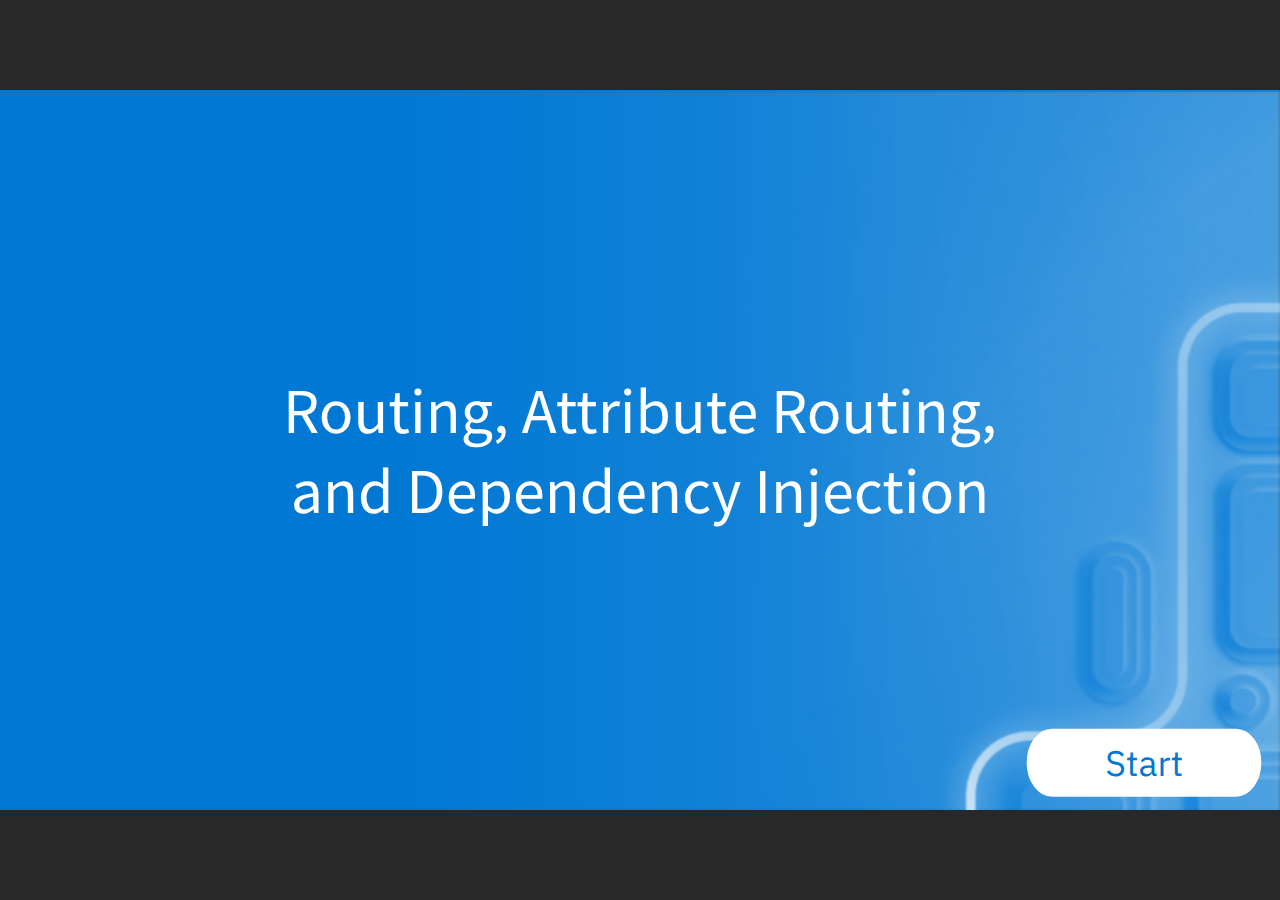
<file: index.html>
﻿<!doctype html>
<html lang="en-US">
<head>
  <meta charset="utf-8">
  <!-- Created using Storyline 360 x64 - http://www.articulate.com  -->
  <!-- version: 3.98.34263.0 -->
  <title>Routing, Attribute Routing, 
and Dependency Injection </title>
  <meta http-equiv="x-ua-compatible" content="IE=edge"/>
  <meta name="viewport" content="width=device-width,initial-scale=1,user-scalable=no,shrink-to-fit=no,minimal-ui"/>
  <meta name="apple-mobile-web-app-capable" content="yes"/>
  <style>
    html, body { height: 100%; padding: 0; margin: 0 }
    #app { height: 100%; width: 100%; }
  </style>

  <script>
    window.DS = {};
    window.globals = {
      DATA_PATH_BASE: '',
      HAS_FRAME: true,
      HAS_SLIDE: true,

      lmsPresent: false,
      tinCanPresent: false,
      cmi5Present: false,
      aoSupport: false,
      scale: 'noscale',
      captureRc: false,
      browserSize: 'optimal',
      bgColor: '#282828',
      features: 'DropInAcc,DropInBase,DropInCore,DropInInteractions,DropInVideo,JsApiBasics,MathExpressions,MorphTransition,MultipleQuizTracking,SetFocusTrigger',
      themeName: 'unified',
      preloaderColor: '#FFFFFF',
      suppressAnalytics: false,
      productChannel: 'stable',
      publishSource: 'storyline',
      aid: 'aid|ec1426b3-023f-4ed3-86a6-291b0afe7aa1',
      cid: '0c2811fe-da39-4bd2-8c46-624f54ed0cc6',
      playerVersion: '3.98.34263.0',
      publishTimestamp: '2025-03-24T18:45:37.6296131Z',
      maxIosVideoElements: 10,
      connectionSettings: { message: 'You%20are%20offline.%20Trying%20to%20reconnect...', useDarkTheme: false, mode: 'disabled' },
      hasFeature: function(feature) {
        return this.features.split(',').includes(feature);
      },
      
      parseParams: function(qs) {
        if (window.globals.parsedParams != null) {
          return window.globals.parsedParams;
        }
        qs = (qs || window.location.search.substr(1)).split('+').join(' ');
        var params = {},
            tokens,
            re = /[?&]?([^=]+)=([^&]*)/g;

        while (tokens = re.exec(qs)) {
          params[decodeURIComponent(tokens[1]).trim()] =
            decodeURIComponent(tokens[2]).trim();
        }
        window.globals.parsedParams = params;
        return params;
      }

    };
  </script>
  <script>
    var isIe11 = ('ActiveXObject' in window || window.MSBlobBuilder != null)
      && window.msCrypto != null && !window.ActiveXObject;
    if (isIe11) {
      window.globals.unsupportedBrowser = true;
      document.write(atob('[base64]'));
    }
  </script>

  <script>
    if (window.globals.hasFeature('NewAiCourseTranslation')) {
      
      
    }
  </script>

  
  <script>window.THREE = { };</script>
  
</head>
<body style="background: #282828" class="cs-HTML theme-unified">
  <!-- 360 -->
  <script>!function(){var e,i=/iPhone/i,o=/iPod/i,n=/iPad/i,t=/\biOS-universal(?:.+)Mac\b/i,r=/\bAndroid(?:.+)Mobile\b/i,a=/Android/i,d=/(?:SD4930UR|\bSilk(?:.+)Mobile\b)/i,p=/Silk/i,l=/Windows Phone/i,u=/\bWindows(?:.+)ARM\b/i,b=/BlackBerry/i,s=/BB10/i,c=/Opera Mini/i,f=/\b(CriOS|Chrome)(?:.+)Mobile/i,h=/Mobile(?:.+)Firefox\b/i,v=function(e){return void 0!==e&&"MacIntel"===e.platform&&"number"==typeof e.maxTouchPoints&&e.maxTouchPoints>1&&"undefined"==typeof MSStream};e=function(e){var m={userAgent:"",platform:"",maxTouchPoints:0};e||"undefined"==typeof navigator?"string"==typeof e?m.userAgent=e:e&&e.userAgent&&(m={userAgent:e.userAgent,platform:e.platform,maxTouchPoints:e.maxTouchPoints||0}):m={userAgent:navigator.userAgent,platform:navigator.platform,maxTouchPoints:navigator.maxTouchPoints||0};var g=m.userAgent,y=g.split("[FBAN");void 0!==y[1]&&(g=y[0]),void 0!==(y=g.split("Twitter"))[1]&&(g=y[0]);var A=function(e){return function(i){return i.test(e)}}(g),w={apple:{phone:A(i)&&!A(l),ipod:A(o),tablet:!A(i)&&(A(n)||v(m))&&!A(l),universal:A(t),device:(A(i)||A(o)||A(n)||A(t)||v(m))&&!A(l)},amazon:{phone:A(d),tablet:!A(d)&&A(p),device:A(d)||A(p)},android:{phone:!A(l)&&A(d)||!A(l)&&A(r),tablet:!A(l)&&!A(d)&&!A(r)&&(A(p)||A(a)),device:!A(l)&&(A(d)||A(p)||A(r)||A(a))||A(/\bokhttp\b/i)},windows:{phone:A(l),tablet:A(u),device:A(l)||A(u)},other:{blackberry:A(b),blackberry10:A(s),opera:A(c),firefox:A(h),chrome:A(f),device:A(b)||A(s)||A(c)||A(h)||A(f)},any:!1,phone:!1,tablet:!1};return w.any=w.apple.device||w.android.device||w.windows.device||w.other.device,w.phone=w.apple.phone||w.android.phone||w.windows.phone,w.tablet=w.apple.tablet||w.android.tablet||w.windows.tablet,w}(),"object"==typeof exports&&"undefined"!=typeof module?module.exports=e:"function"==typeof define&&define.amd?define((function(){return e})):this.isMobile=e}();
    window.isMobile.apple.tablet = window.isMobile.apple.tablet ||
      (navigator.platform === 'MacIntel' && navigator.maxTouchPoints > 1);
    window.isMobile.apple.device = window.isMobile.apple.device || window.isMobile.apple.tablet;
    window.isMobile.tablet = window.isMobile.tablet || window.isMobile.apple.tablet;
    window.isMobile.any = window.isMobile.any || window.isMobile.apple.tablet;
  </script>

  <div id="focus-sink" tabindex="-1"></div>

  <div id="preso"></div>
  <script>
    (function() {

      var classTypes = [ 'desktop', 'mobile', 'phone', 'tablet' ];

      var addDeviceClasses = function(prefix, testObj) {
        var curr, i;
        for (i = 0; i < classTypes.length; i++) {
          curr = classTypes[i];
          if (testObj[curr]) {
            document.body.classList.add(prefix + curr);
          }
        }
      };

      var params = window.globals.parseParams(),
          isDevicePreview = params.devicepreview === '1',
          isPhoneOverride = params.deviceType === 'phone' || (isDevicePreview && params.phone == '1'),
          isTabletOverride = (params.deviceType === 'tablet' || isDevicePreview) && !isPhoneOverride,
          isMobileOverride = isPhoneOverride || isTabletOverride;

      var deviceView = {
        desktop: !window.isMobile.any && !isMobileOverride,
        mobile: window.isMobile.any || isMobileOverride,
        phone: isPhoneOverride || (window.isMobile.phone && !isTabletOverride),
        tablet: isTabletOverride || window.isMobile.tablet
      };

      window.globals.deviceView = deviceView;
      window.isMobile.desktop = !window.isMobile.any;
      window.isMobile.mobile = window.isMobile.any;

      addDeviceClasses('view-', deviceView);

    })();
  </script>
  
  <script src='story_content/triggers.js' type=text/javascript></script>
<script src='story_content/user.js' type=text/javascript></script>
  <div class="slide-loader"></div>

  <script>
    var doc = document, loader = doc.body.querySelector('.slide-loader'); [ 1, 2, 3 ].forEach(function(n) { var d = doc.createElement('div'); d.style.backgroundColor = window.globals.preloaderColor; d.classList.add('mobile-loader-dot'); d.classList.add('dot' + n); loader.appendChild(d); });
  </script>

  <div class="mobile-load-title-overlay" style="display: none">
    <div class="mobile-load-title">Routing, Attribute Routing, 
and Dependency Injection </div>
  </div>

  <div class="mobile-chrome-warning"></div>

  
<style>
  .warn-connection-dialog {
    display: none;
    background: transparent;
    pointer-events: all;
    position: fixed;
    left: 0;
    top: 0;
    width: 100%;
    height: 100%;
    z-index: 999;
  }

  .warn-connection-content {
    pointer-events: all;
    border-radius: 4px;
    background: white;
    border: 1px solid #E7E7E7;
    color: #333333;
    box-shadow: 0 2px 4px rgba(0, 0, 0, 0.25);
    transition: all 150ms ease-out;
    position: absolute;
    white-space: nowrap;
  }

  .view-phone.is-landscape .warn-connection-content {
    left: 23px;
    bottom: 23px;
  }

  .view-tablet.is-landscape .warn-connection-content {
    left: 50%;
    top: 20px;
    transform: translateX(-50%);
  }

  .view-mobile.is-portrait .warn-connection-content {
    transform: translate(-50%, calc(-100% - 15px));
  }

  .warn-connection-content p {
    display: inline-block;
    margin: 0 8px 0 0;
    line-height: 33px;
    font-size: 11px;
  }

  .warn-connection-content svg {
    position: relative;
    vertical-align: middle;
    margin: 0 2px 2px 8px;
  }

  .view-desktop .warn-connection-content {
    left: 1.5em;
    bottom: 1.5em;
  }

  .view-desktop .warn-connection-content p {
    font-size: 1.1em;
  }

  .is-offline .warn-connection-dialog {
    display: block;
  }

  .is-offline .cs-panel * {
    pointer-events: none !important;
  }

  .is-offline .cs-panel {
    pointer-events: all !important;
  }

  .is-offline #nav-controls * {
    pointer-events: none !important;
  }

  .is-offline #nav-controls {
    pointer-events: all !important;
  }
</style>

<div class="warn-connection-dialog" role="alertdialog" aria-modal="true" tabindex="0" aria-labelledby="warn-connection-message">
  <div class="warn-connection-content">
    <svg width="17" height="15" viewBox="0 0 17 15" xmlns="http://www.w3.org/2000/svg">
      <path fill="#8F0000" stroke="white" d="M16.07,12.98 L15.88,12.23 L9.51,1.21 C8.97,0.26,7.6,0.26,7.06,1.21 L0.69,12.23 C0.15,13.16,0.81,14.36,1.91,14.36 H14.65 C15.47,14.36,16.05,13.7,16.07,12.98 Z"/>
      <path fill="white" stroke="white" d="M8.58,5.5 C8.35,5.28,8.5,5.35,8.21,5.32 C8.09,5.35,7.97,5.49,7.96,5.67 C7.97,5.79,7.98,5.92,7.98,6.04 L7.98,6.04 C7.99,6.17,8,6.31,8.01,6.43 L8.01,6.44 C8.03,6.92,8.06,7.41,8.09,7.9 L8.09,7.9 C8.12,8.39,8.14,8.88,8.17,9.37 C8.17,9.39,8.18,9.42,8.2,9.44 C8.23,9.46,8.25,9.47,8.28,9.47 C8.31,9.47,8.34,9.46,8.35,9.44 C8.37,9.43,8.38,9.4,8.39,9.35 L8.39,9.34 C8.39,9.24,8.4,9.15,8.4,9.05 L8.4,9.05 C8.41,8.96,8.41,8.86,8.42,8.75 C8.43,8.44,8.45,8.12,8.47,7.81 L8.47,7.81 C8.49,7.49,8.51,7.18,8.53,6.87 C8.55,6.46,8.56,6.05,8.59,5.64 L8.6,5.62 C8.6,5.57,8.59,5.53,8.58,5.5 L8.21,5.32 Z"/>
      <circle fill="white" stroke="white" cx="8.3" cy="11.35" r="0.3"/>
    </svg>
    <p id="warn-connection-message">You are offline. Trying to reconnect...</p>
  </div>
</div>

<script>
  (function() {
    window.DS.connection = {
      warningShown: false,
      assets: {},
      loadingAssetGroup: false,
      retryDelay: 500
    };

    var connectionSettings = window.globals.connectionSettings || {};

    var useConnectionMessages = window.AbortController != null &&
      window.location.protocol != 'file:' &&
      connectionSettings.mode === 'normal';

    window.DS.connection.useConnectionMessages = useConnectionMessages;

    var assetCount = 0;
    var checkLoadedId;


    if (useConnectionMessages && connectionSettings != null) {
      var contentEl = document.querySelector('.warn-connection-content');
      var messageEl = contentEl.querySelector('p');

      if (connectionSettings.useDarkTheme) {
        contentEl.style.borderColor = '#BABBBA';
        contentEl.style.backgroundColor = '#282828';
        contentEl.style.color = '#FFFFFF';
      }

      if (connectionSettings.message != null) {
        messageEl.textContent = window.decodeURIComponent(connectionSettings.message);
      }
    }

    function checkAssetsReady() {
      for (var i in DS.connection.assets) {
        if (!DS.connection.assets[i].success) {
          return false;
        }
      }
      return true;
    }

    function stopAssetGroup() {
      if (!useConnectionMessages) { return; }

      assetCount = 0;

      DS.connection.oldAssetGroup = DS.connection.assets;
      DS.connection.assets = {};
      DS.connection.loadingAssetGroup = false;
      clearInterval(checkLoadedId);
    }

    function startAssetGroup() {
      if (!useConnectionMessages) { return; }
      var ticks = 0;
      clearInterval(checkLoadedId);
      checkLoadedId = setInterval(function() {
        var loaded = 0;
        if (assetCount === 0 && loaded === 0) {
          clearInterval(checkLoadedId);
          return;
        }

        for (var i in DS.connection.assets) {
          if (DS.connection.assets[i].success) {
            loaded++;
          }
        }

        if (assetCount === loaded && checkAssetsReady()) {
          for (var i in DS.connection.assets) {
            if (DS.connection.assets[i].action) {
              DS.connection.assets[i].action();
            }
          }
          hideWarning();
          stopAssetGroup();
        }
      }, 100)
    }

    function requiredAsset(url, action, retry, type) {
      if (!useConnectionMessages) { return; }
      if (DS.connection.assets[url]) { return; }

      DS.connection.assets[url] = {
        success: false, action: action, retry: retry, type: type
      };
      assetCount = Object.keys(DS.connection.assets).length;
      if (!DS.connection.loadingAssetGroup) {
        startAssetGroup();
      }
      DS.connection.loadingAssetGroup = true;
    }

    function assetLoaded(url) {
      if (!useConnectionMessages) { return; }
      if (DS.connection.assets[url]) {
        DS.connection.assets[url].success = true;
      }
    }

    function assetFailed(url) {
      if (!useConnectionMessages) { return; }
      if (!DS.connection.assets[url]) {
        if (/\.js$/.test(url) && url.indexOf('transcripts') === -1) {
          setTimeout(function() {
            if (DS.connection.lastSlideLoaded != null) {
              DS.connection.lastSlideLoaded();
            }
          }, DS.connection.retryDelay);
        }
        return;
      }
      if (!DS.connection.warningShown) { showWarning(); }
      if (DS.connection.assets[url].retry) {
        setTimeout(function() {
          if (!DS.connection.assets[url].success) {
            DS.connection.assets[url].retry()
          }
        }, DS.connection.retryDelay);
      }
    }

    function hideWarning() {
      document.body.classList.remove('is-offline');
      DS.connection.warningShown = false;
      enableKeys();
    }
    DS.connection.hideWarning = hideWarning

    function showWarning(btn) {
      document.body.classList.add('is-offline')
      DS.connection.warningShown = true;
      updateWarningPosition();
      disableKeys();
    }

    function updateWarningPosition() {
      if (!DS.connection.warningShown) {
        return;
      }

      var isPortrait = document.body.classList.contains('is-portrait');
      var isMobile = document.body.classList.contains('view-mobile');
      var warningEl = document.querySelector('.warn-connection-content');

      if (isPortrait && isMobile) {
        var slide = document.querySelector('.primary-slide');
        var slideRect = slide != null
          ? slide.getBoundingClientRect()
          : { top: window.innerHeight, left: 0, width: window.innerWidth };

        warningEl.style.top = `${slideRect.top}px`
        warningEl.style.left = `${slideRect.left + slideRect.width / 2}px`
      } else {
        warningEl.style.top = null;
        warningEl.style.left = null;
      }

      window.requestAnimationFrame(updateWarningPosition);
    }

    function onDisableKeyDown(e) {
      e.preventDefault();
      e.stopImmediatePropagation();
    }

    function onDisableKeyUp(e) {
      e.preventDefault();
      e.stopImmediatePropagation();
    }

    var accStyle = document.createElement('style');
    var warnDialogEl = document.querySelector('.warn-connection-dialog');

    function disableKeys() {
      if (DS.views && DS.views.nsStack && DS.views.nsStack.length === 1) {
        DS.views.nsStack[0].tabReachable = false
        DS.views.nsStack[0].updateTabIndex(true, true);
      }

      accStyle.innerHTML = '.acc-shadow-dom { display: none; }';
      document.body.appendChild(accStyle);

      warnDialogEl.parentNode.append(warnDialogEl);
      warnDialogEl.focus();
    }

    function enableKeys() {
      accStyle.remove();
      if (DS.views && DS.views.nsStack && DS.views.nsStack.length === 1 && DS.views.nsStack[0].name === '_frame') {
        DS.views.nsStack[0].tabReachable = true;
        DS.views.nsStack[0].updateTabIndex();
      }
    }

    // these will all be noops if the feature flag isn't set in
    // the data and `window.globals.features`
    DS.connection.requiredAsset = requiredAsset;
    DS.connection.assetLoaded = assetLoaded;
    DS.connection.assetFailed = assetFailed;
    DS.connection.stopAssetGroup = stopAssetGroup;
    DS.connection.startAssetGroup = startAssetGroup;
  })();
</script>


  <script>
    
    if (window.autoSpider && window.vInterfaceObject) {
      document.querySelector('.mobile-load-title-overlay').style.display = 'none';
    }
  </script>

  

  <link rel="stylesheet" href="html5/data/css/output.min.css" data-noprefix/>
</body>
<script src="html5/lib/scripts/bootstrapper.min.js"></script>
</html>
</file>
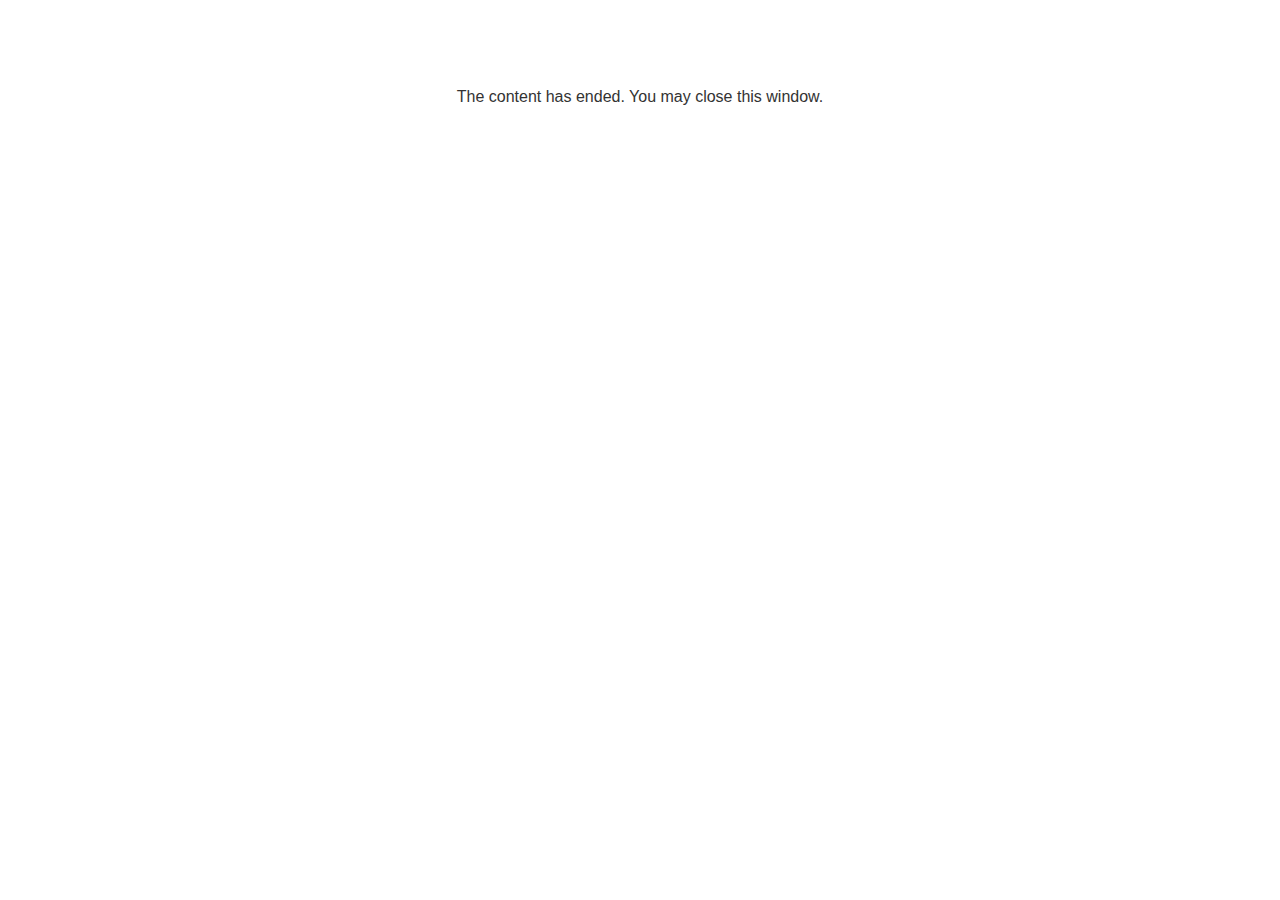
<file: lms/goodbye.html>
<!doctype html>
<html>
<body style="background-color: #ffffff;">

<p role="alert" style="color: #333333;font-family: Lato, articulate, tahoma, arial;font-size: medium;text-align: center;">
<br><br><br><br>
The content has ended. You may close this window.
</p>

</body>
</html>
</file>
